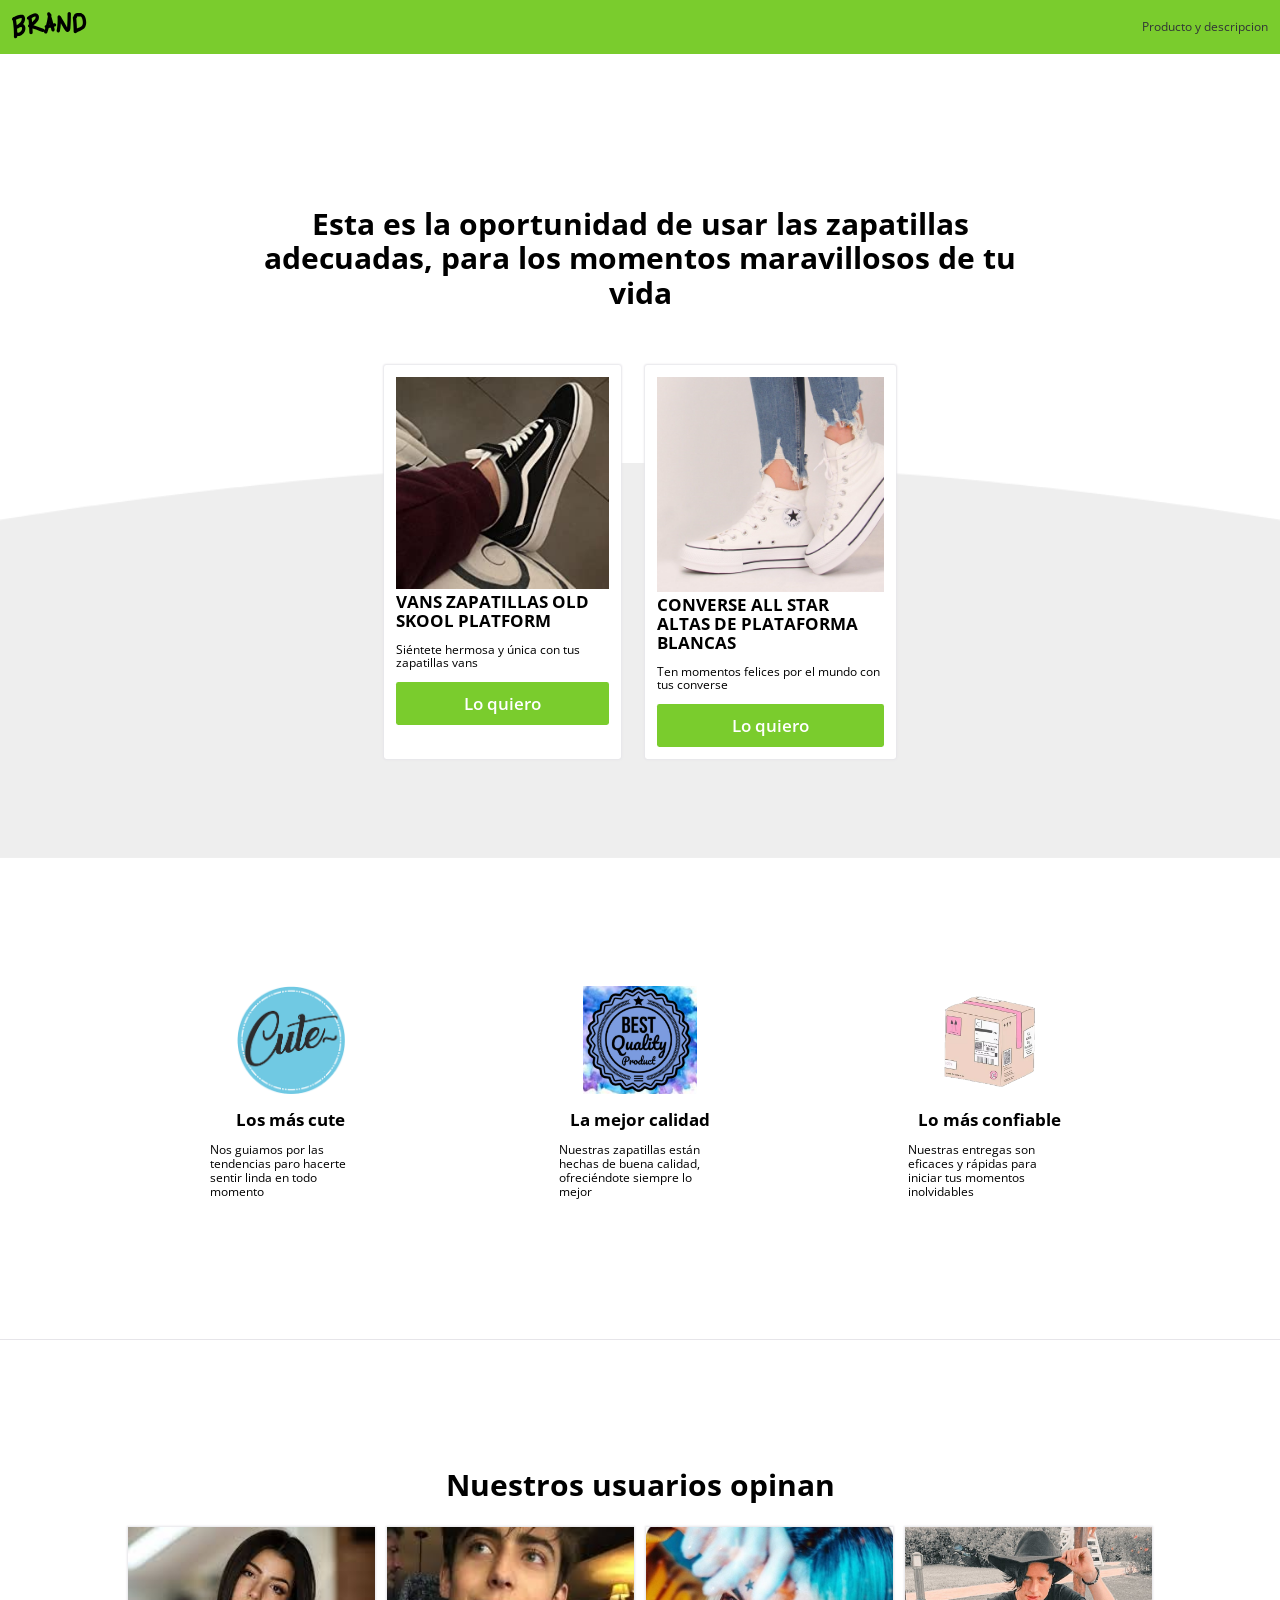
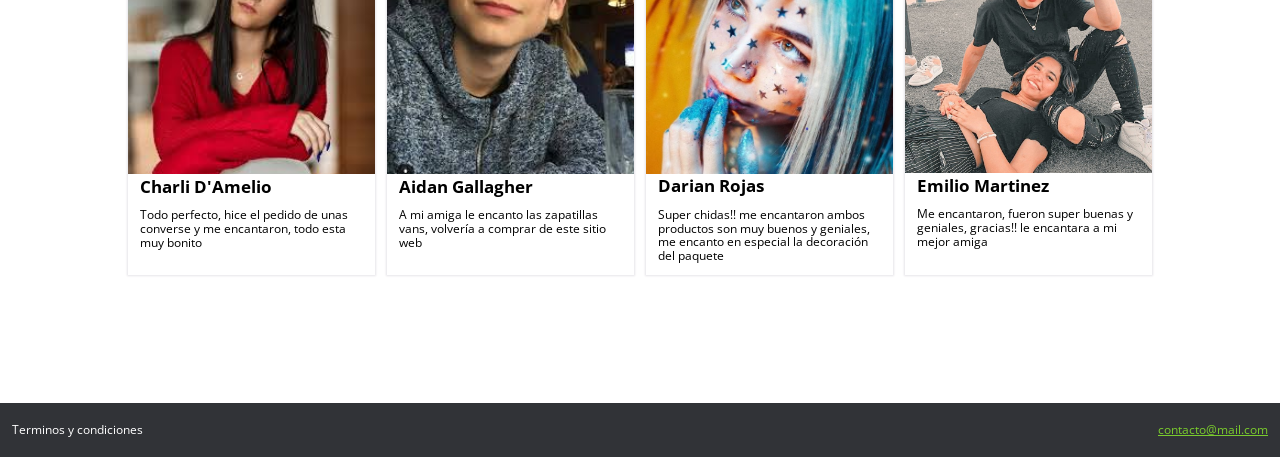
<file: index.html>
<!DOCTYPE html>
<html lang="es">
<head>
    <meta charset="UTF-8">
    <meta name="viewport" content="width=device-width, initial-scale=1.0">
    <meta http-equiv="X-UA-Compatible" content="ie=edge">
    <link rel="stylesheet" href="./css/normalize.css">
    <link rel="stylesheet" href="./css/styles.css">
    <link rel="stylesheet" href="./css/mobile.css">
    <title>Brand</title>
</head>
<body>
    <header class="navbar">
        <figure>
            <a href="#"><img src="./images/logo.png" alt=""></a>
        </figure>
        <a href="./producto.html">Producto y descripcion</a>
    </header>
    <section class="hero">
        <h1>Esta es la oportunidad de usar las zapatillas adecuadas, para los momentos maravillosos de tu vida</h1>
    </section>
    <section class="productos">
        <div class="producto">
            <figure>
                <img src="./images/vans1.jpg" alt="" srcset="">
            </figure>
            <h2>VANS ZAPATILLAS OLD SKOOL PLATFORM</h2>
            <p>Siéntete hermosa y única  con tus zapatillas vans </p>
            <a href="./venta.html"><button>Lo quiero</button></a>
        </div>
        <div class="producto">
            <figure>
                <img src="./images/converse.jpg" alt="" srcset="">
            </figure>
            <h2>CONVERSE ALL STAR ALTAS DE PLATAFORMA BLANCAS</h2>
            <p>Ten momentos felices por el mundo con tus converse</p>
            <a href="./venta.html"><button>Lo quiero</button></a>
        </div>
    </section>

    <section class="beneficios">
        <div class="beneficio">
            <figure>
                <img src="./images/cute.png" alt="">
            </figure>
            <h2>Los más cute</h2>
            <p>Nos guiamos por las tendencias paro hacerte sentir linda en todo momento </p>
        </div>
        <div class="beneficio">
            <figure>
                <img src="./images/cali.png" alt="">
            </figure>
            <h2>La mejor calidad</h2>
            <p>Nuestras zapatillas están hechas de buena calidad, ofreciéndote siempre lo mejor </p>
        </div>
        <div class="beneficio">
            <figure>
                <img src="./images/delivery.png" alt="">
            </figure>
            <h2>Lo más confiable</h2>
            <p>Nuestras entregas son eficaces y rápidas para iniciar tus momentos inolvidables  </p>
        </div>
    </section>

    <section class="menciones">
        <h1>Nuestros usuarios opinan</h1>
        <div class="menciones-grid">
            <div class="mencion">
                <figure>
                    <img src="./images/charlid.jpg" alt="">
                </figure>
                <h2>Charli D'Amelio</h2>
                <p>Todo perfecto, hice el pedido de unas converse y me encantaron, todo esta muy bonito</p>
            </div>
            <div class="mencion">
                <figure>
                    <img src="./images/aidan.jpg" alt="">
                </figure>
                <h2> Aidan Gallagher</h2>
                <p>A mi amiga le encanto las zapatillas vans, volvería a comprar de este sitio web </p>
            </div>
            <div class="mencion">
                <figure>
                    <img src="./images/dari.jpg" alt="">
                </figure>
                <h2>Darian Rojas </h2>
                <p>Super chidas!! me encantaron ambos productos son muy buenos y geniales, me encanto en especial la decoración del paquete </p>
            </div>
            <div class="mencion">
                <figure>
                    <img src="./images/emi.jpg" alt="">
                </figure>
                <h2>Emilio Martinez</h2>
                <p>Me encantaron, fueron super buenas y geniales, gracias!! le encantara a mi mejor amiga </p>
            </div>
        </div>
    </section>

    <footer class="footer">
        <p>Terminos y condiciones</p>
        <a href="#">contacto@mail.com</a>
    </footer>
</body>
</html>
</file>
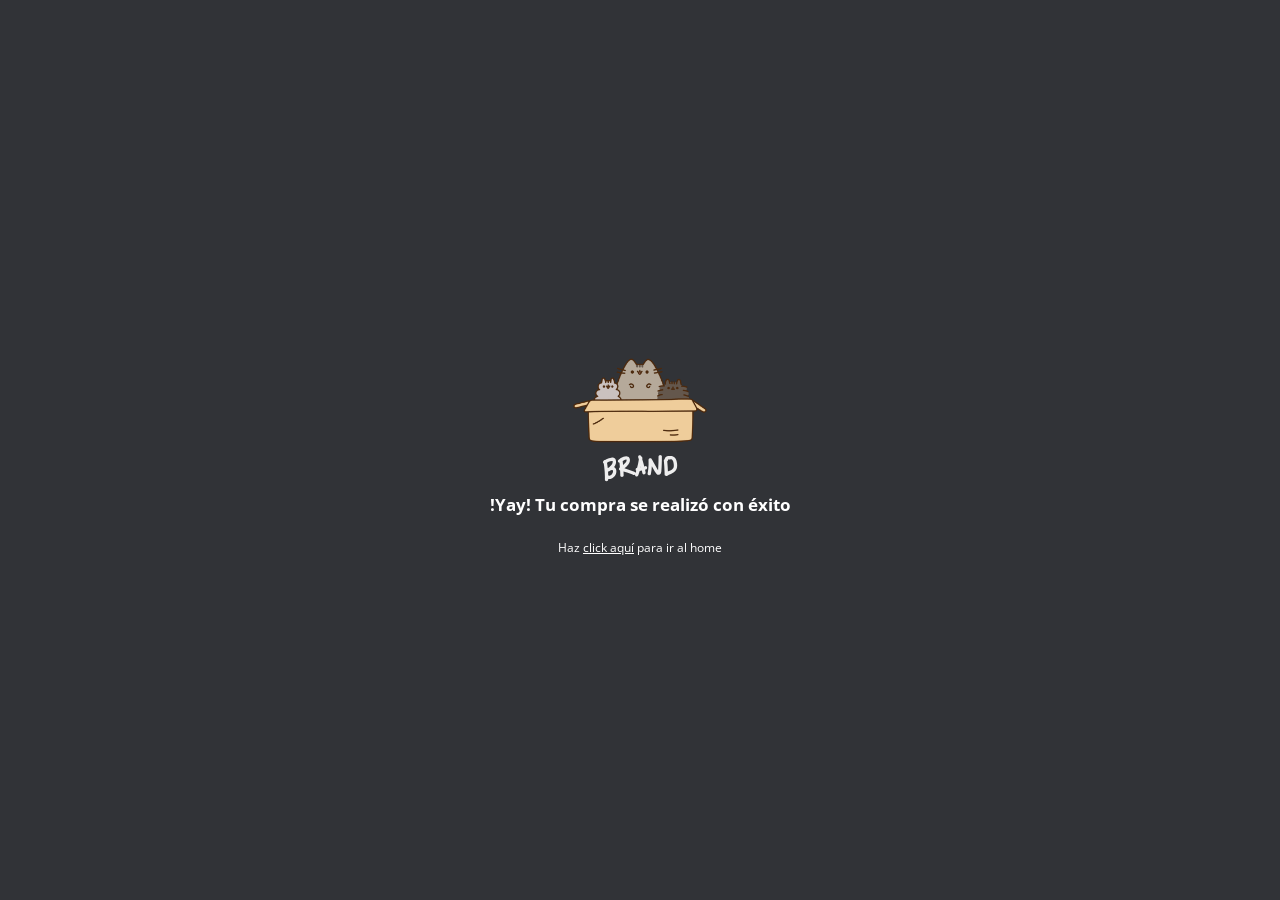
<file: exito.html>
<!DOCTYPE html>
<html lang="es">
<head>
    <meta charset="UTF-8">
    <meta name="viewport" content="width=device-width, initial-scale=1.0">
    <meta http-equiv="X-UA-Compatible" content="ie=edge">
    <link rel="stylesheet" href="./css/normalize.css">
    <link rel="stylesheet" href="./css/styles.css">
    <link rel="stylesheet" href="./css/mobile.css">
    <title>Brand</title>
</head>
<body>
  <div class="resultado-contenido">
    <img src="./images/box_brand.png" alt="">
    <h2>!Yay! Tu compra se realizó con éxito</h2>
    <p>Haz <a href="index.html">click aquí</a> para ir al home</p>
  </div>
</body>
</html>
</file>
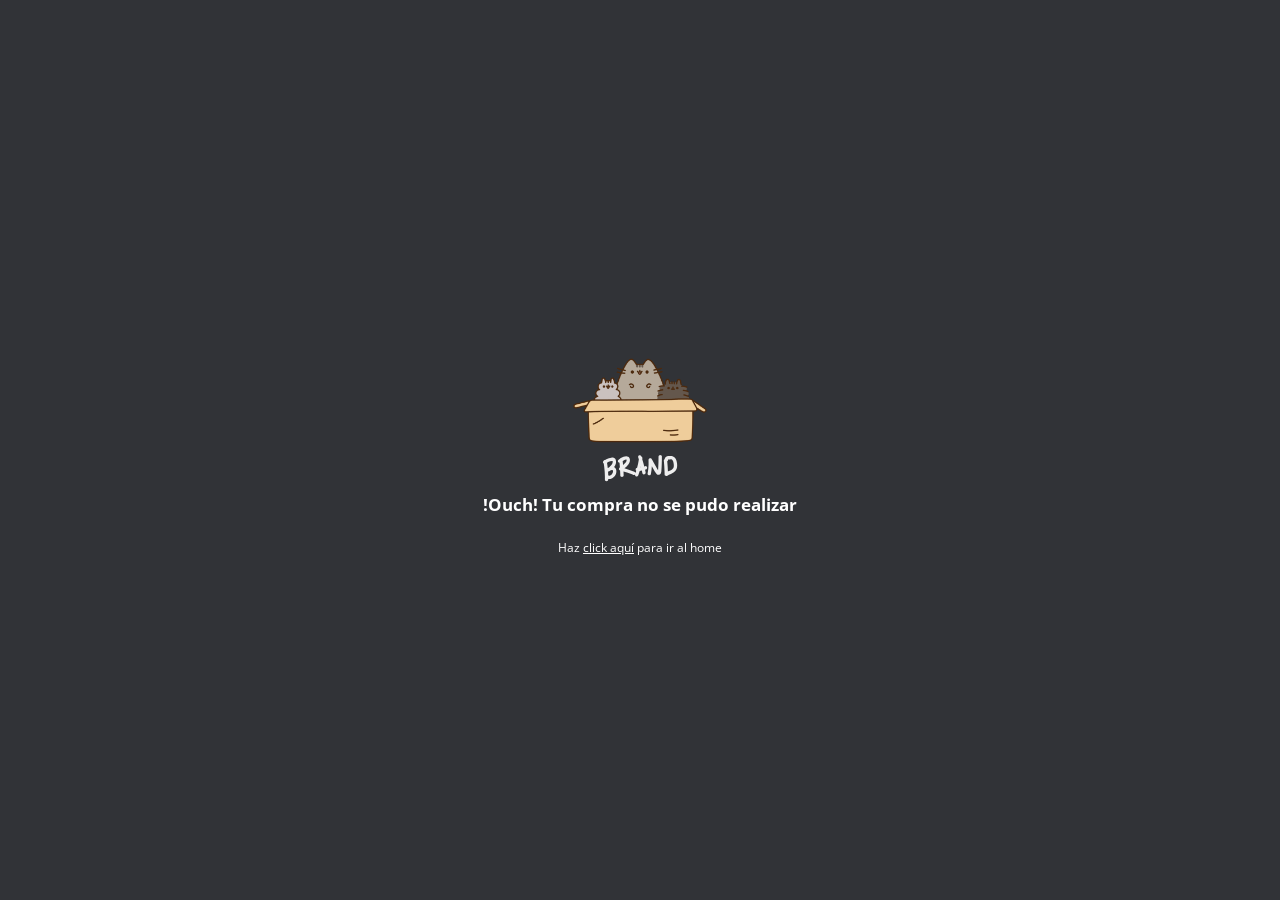
<file: falla.html>
<!DOCTYPE html>
<html lang="es">
<head>
    <meta charset="UTF-8">
    <meta name="viewport" content="width=device-width, initial-scale=1.0">
    <meta http-equiv="X-UA-Compatible" content="ie=edge">
    <link rel="stylesheet" href="./css/normalize.css">
    <link rel="stylesheet" href="./css/styles.css">
    <link rel="stylesheet" href="./css/mobile.css">
    <title>Brand</title>
</head>
<body>
  <div class="resultado-contenido">
    <img src="./images/box_brand.png" alt="">
    <h2>!Ouch! Tu compra no se pudo realizar</h2>
    <p>Haz <a href="index.html">click aquí</a> para ir al home</p>
  </div>
</body>
</html>
</file>
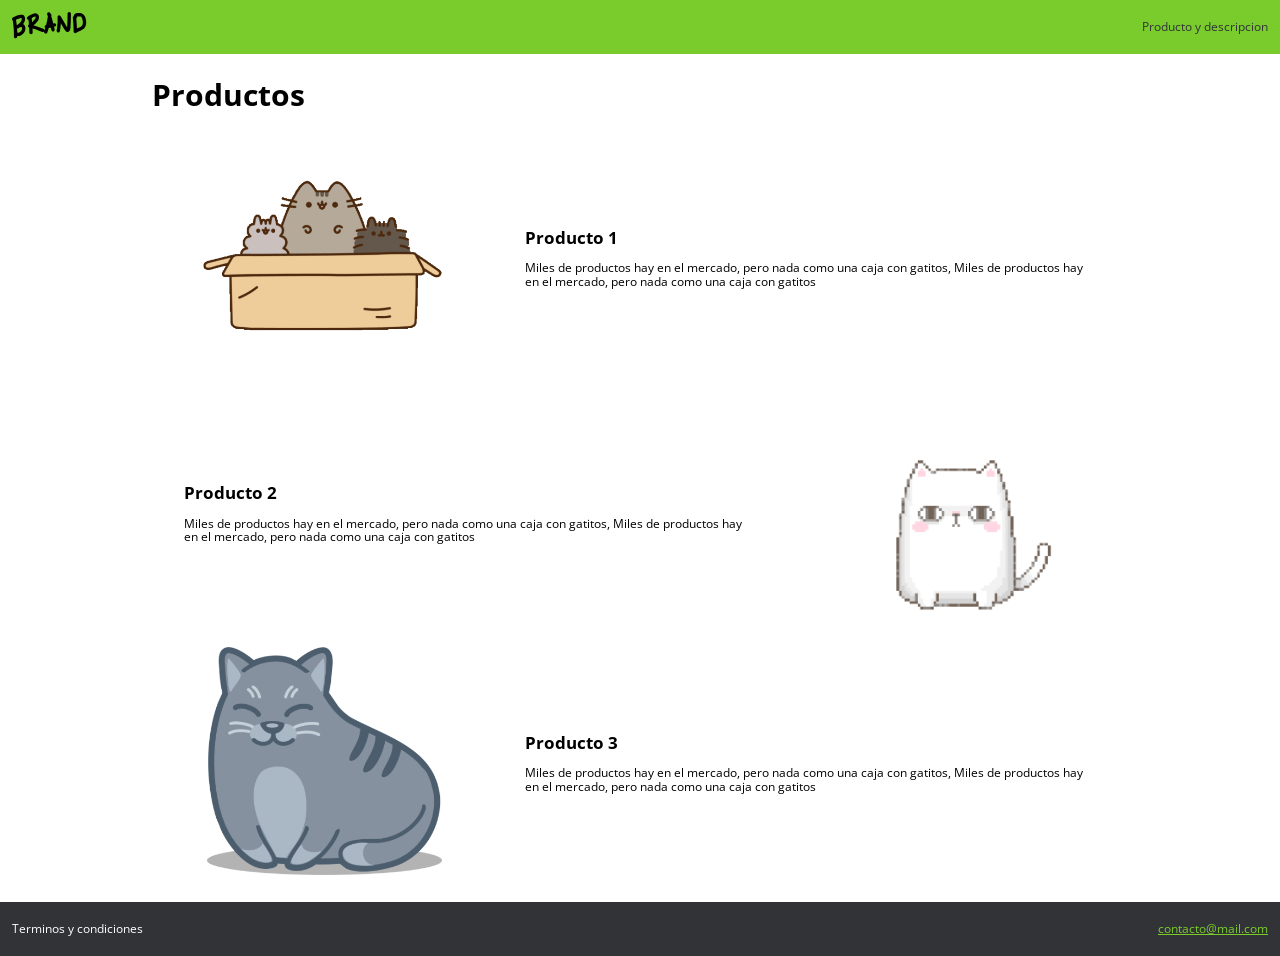
<file: producto.html>
<!DOCTYPE html>
<html lang="es">
<head>
    <meta charset="UTF-8">
    <meta name="viewport" content="width=device-width, initial-scale=1.0">
    <meta http-equiv="X-UA-Compatible" content="ie=edge">
    <link rel="stylesheet" href="./css/normalize.css">
    <link rel="stylesheet" href="./css/styles.css">
    <link rel="stylesheet" href="./css/mobile.css">
    <title>Brand</title>
</head>
<body>
    <header class="navbar">
        <figure>
            <a href="./index.html"><img src="./images/logo.png" alt=""></a>
        </figure>
        <a href="#">Producto y descripcion</a>
    </header>

    <main class="container">
        <h1>Productos</h1>
        <div class="producto-descripcion">
            <figure>
                <img src="./images/ben1.png" alt="">
            </figure>
            <div class="contenido">
                <h2>Producto 1</h2>
                <p>Miles de productos hay en el mercado, pero nada como una caja con gatitos, Miles de productos hay en el mercado, pero nada como una caja con gatitos</p>
            </div>
        </div>
        <div class="producto-descripcion alternado">
            <div class="contenido">
                <h2>Producto 2</h2>
                <p>Miles de productos hay en el mercado, pero nada como una caja con gatitos, Miles de productos hay en el mercado, pero nada como una caja con gatitos</p>
            </div>
            <figure>
                <img src="./images/ben2.png" alt="">
            </figure>
        </div>
        <div class="producto-descripcion">
            <figure>
                <img src="./images/ben3.png" alt="">
            </figure>
            <div class="contenido">
                <h2>Producto 3</h2>
                <p>Miles de productos hay en el mercado, pero nada como una caja con gatitos, Miles de productos hay en el mercado, pero nada como una caja con gatitos</p>
            </div>
        </div>
    </main>

    <footer class="footer">
        <p>Terminos y condiciones</p>
        <a href="#">contacto@mail.com</a>
    </footer>
</body>
</html>
</file>
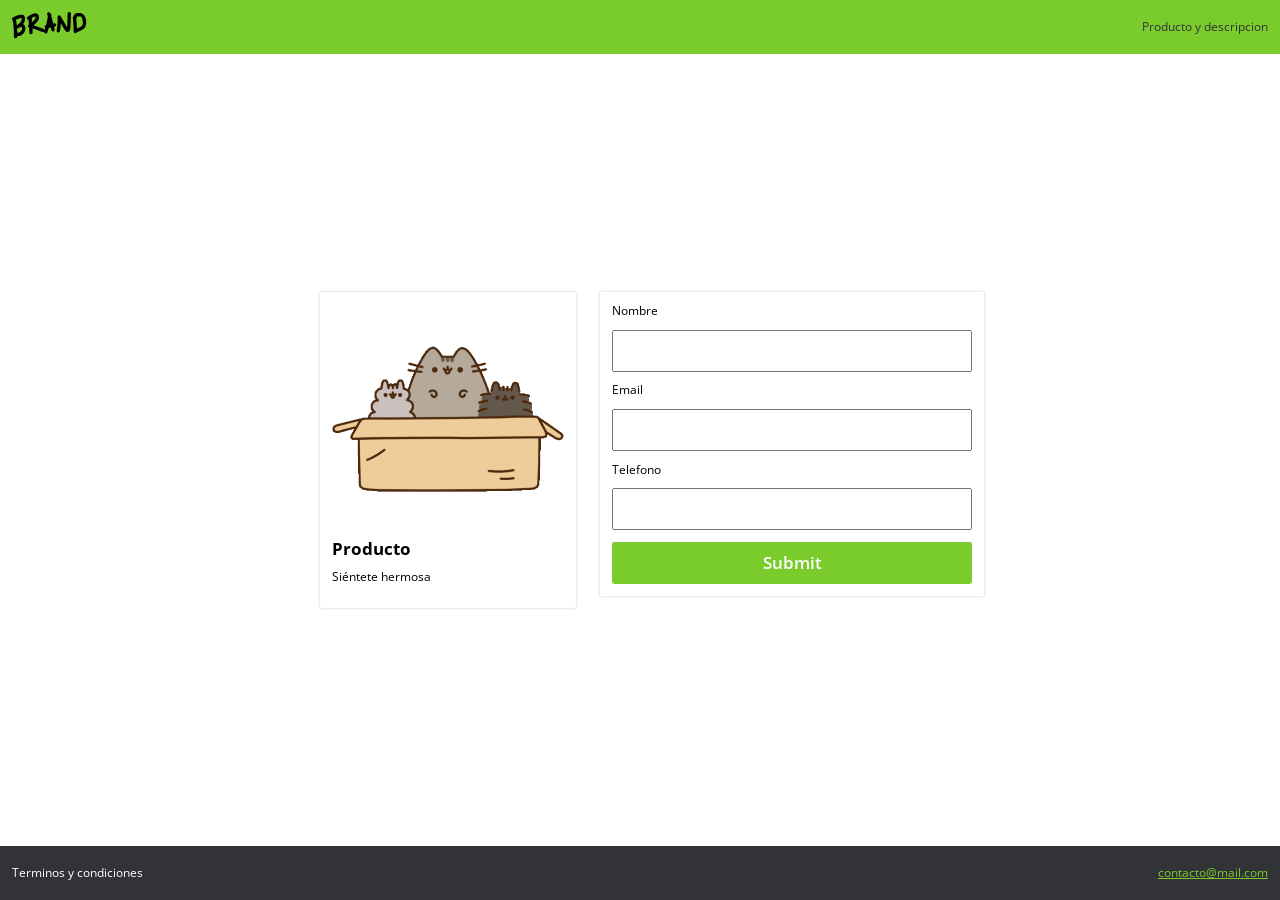
<file: venta.html>
<!DOCTYPE html>
<html lang="es">
<head>
    <meta charset="UTF-8">
    <meta name="viewport" content="width=device-width, initial-scale=1.0">
    <meta http-equiv="X-UA-Compatible" content="ie=edge">
    <link rel="stylesheet" href="./css/normalize.css">
    <link rel="stylesheet" href="./css/styles.css">
    <link rel="stylesheet" href="./css/mobile.css">
    <title>Brand</title>
</head>
<body>
    <header class="navbar">
        <figure>
            <a href="./index.html"><img src="./images/logo.png" alt=""></a>
        </figure>
        <a href="./producto.html">Producto y descripcion</a>
    </header>

    <section class="venta-producto">
        <div class="producto">
            <figure>
                <img src="./images/ben1.png" alt="" srcset="">
            </figure>
            <h2>Producto</h2>
            <p>Siéntete hermosa </p>
        </div>
        <form action="https://www.paypal.com/cgi-bin/webscr?cmd=_s-xclick&hosted_button_id=Q5PR9BWPVEN8S" method="POST" class="modulo-de-pago">
            <label for="name">Nombre</label>
            <input type="text" name="name">

            <label for="email">Email</label>
            <input type="email" name="email">

            <label for="phone">Telefono</label>
            <input type="number" name="phone">

            <input type="submit" href="./exito.html" class="form-buttom">
        </form>
    </section>
    <footer class="footer">
        <p>Terminos y condiciones</p>
        <a href="#">contacto@mail.com</a>
    </footer>
</body>
</html>
</file>
<file: css/styles.css>
@import url('https://fonts.googleapis.com/css?family=Open+Sans:400,600,700');

/* --------------------------- *\
			VARIABLES
\* --------------------------- */

:root {
	--color-principal: #7ACC2D;
	--color-black: #313337;
    --color-white: #ffffff;
    
    --font-size-normal: 1rem;
    --font-size-grande: 1.4rem;
    --font-size-muy-grande: 2.5rem;
    
    --espaciado: 1rem;
    --espaciado-x2: 2rem;

    --box: 0 0 2px 1px #e6e5e9;
}

/* --------------------- *\
        GENERALES
\* --------------------- */

html {
    font-family: 'Open Sans', sans-serif;
    font-size: 12px;
    min-width: 320px;
}

h1 {
    text-align: center;
    font-size: var(--font-size-muy-grande);
}

h2 {
    font-size: var(--font-size-grande);
}

figure {
    margin: 0;
    text-align: center;
}

/* --------------------- *\
          NAVBAR
\* --------------------- */

.navbar {
    height: 4.5rem;
    padding: 0 var(--espaciado);
    background-color: var(--color-principal);

    display: flex;
    align-items: center;
    justify-content: space-between
}

    .navbar a {
        color: var(--color-black);
        text-decoration: none;
    }

/* --------------------- *\
           HERO
\* --------------------- */

.hero {
    padding: 10% 20%;
}

/* --------------------- *\
        PRODUCTOS
\* --------------------- */

.productos {
    padding: 0 30%;
    background-image: url("../images/curve.png");
    background-position: center top;
    background-repeat: no-repeat;
    background-size: cover;

    display: grid;
    grid-template-columns: repeat(2, auto);
    grid-gap: var(--espaciado-x2);
}

    .producto {
        padding: var(--espaciado);
        background-color: var(--color-white);

        border-radius: 0.2rem;
        box-shadow: var(--box);

        position: relative;
        bottom: 25%;
    }

        .producto img {
            max-width: 100%;
        }

        .producto h2 {
            margin: 0;
        }

        .producto button {
            width: 100%;
            color: white;
            background-color: var(--color-principal);

            font-weight: 600;
            font-size: var(--font-size-grande);
            padding: 0.7em;
            cursor: pointer;

            border: none;
            border-radius: 0.2rem;
        }

/* --------------------- *\
        BENEFICIOS
\* --------------------- */

.beneficios {
    padding: 10%;

    display: grid;
    grid-template-columns: repeat(3, 162px);
    grid-gap: var(--espaciado-x2);
    
    justify-items: center;
    justify-content: space-around;
}

        .beneficio img {
            height: 9rem;
        }

        .beneficio h2 {
            text-align: center;
        }

/* --------------------- *\
        MENCIONES
\* --------------------- */

.menciones {
    padding: 10%;
    border-top: 1px solid #e6e5e9;
}

.menciones h1 {
    margin-top: 0;
}

    .menciones-grid {
        display: grid;
        grid-template-columns: repeat(4, 1fr);
        grid-gap: var(--espaciado);
    }

        .mencion {
            box-shadow: var(--box);
        }

            .mencion img {
                width: 100%;
            }

            .mencion h2, .mencion p {
                margin: var(--espaciado);
                margin-top: 0;
            }

/* --------------------- *\
        FOOTER
\* --------------------- */

.footer {
    height: 4.5rem;
    padding: 0 var(--espaciado);
    color: var(--color-white);
    background-color: var(--color-black);

    display: flex;
    align-items: center;
    justify-content: space-between;
}

    .footer p {
        cursor: pointer;
    }

    .footer a {
        color: var(--color-principal);
    }


/* --------------------- */
/* --------------------- *\
    PRODUCTOS.HTML
\* --------------------- */
/* --------------------- */

.container {
    max-width: 1024px;
    min-height: calc(100vh - 9rem);

    padding: var(--espaciado-x2);
    margin: 0 auto;
    box-sizing: border-box;
    
    display: grid;
    grid-template-rows: repeat(4, min-content);
    align-content: space-evenly;
    grid-gap: var(--espaciado-x2);
}

.container h1 {
    text-align: left;
    margin: 0;
}

.producto-descripcion {
    display: grid;
    grid-template-columns: 35% 65%;
    align-items: center;
}

.producto-descripcion.alternado {
    grid-template-columns: 65% 35%;
}

    .producto-descripcion img {
        width: 70%;
    }

    .producto-descripcion .contenido {
        padding: 0 5%;
    }

/* --------------------- */
/* --------------------- *\
        VENTA.HTML
\* --------------------- */
/* --------------------- */

.venta-producto {
    min-height: calc(100vh - 9rem);
    padding: var(--espaciado-x2) 25%;
    box-sizing: border-box;

    display: grid;
    grid-template-columns: 40% 60%;
    grid-gap: var(--espaciado-x2);
    align-content: center;
}

    .venta-producto .producto {
        position: initial;
        height: fit-content;
    }

    .venta-producto .modulo-de-pago {
        box-shadow: var(--box);
        padding: var(--espaciado);
        height: fit-content;
    }

        .modulo-de-pago label {
            display: block;
        }
        
        .modulo-de-pago input {
            display: block;
            width: 100%;
            height: 2.5em;
            margin: .7em 0;
            box-sizing: border-box;

            font-size: var(--font-size-grande);
        }

        .modulo-de-pago .form-buttom {
            border: none;
            border-radius: 0.2rem;
            margin-bottom: 0;
            
            color: var(--color-white);
            background-color: var(--color-principal);
            
            font-weight: 600;
            font-size: var(--font-size-grande);
            cursor: pointer;
        }

/* --------------------- */
/* --------------------- *\
    EXITO / FALLA.HTML
\* --------------------- */
/* --------------------- */

.resultado-contenido {
    width: 100vw;
    height: 100vh;
    color: var(--color-white);
    background-color: var(--color-black);
    text-align: center;

    display: flex;
    flex-direction: column;
    justify-content: center;
    align-items: center;
}

    .resultado-contenido a {
        color: var(--green-color);
    }
</file>
<file: css/mobile.css>
@media (max-width: 1024px) {
    .productos {
        padding: 0 25%;
    }
    
    .menciones {
        padding: 10% 5%;
    }

    .venta-producto {
        padding: var(--espaciado-x2) 20%;
    }
}

@media (max-width: 800px) {
    html {
        font-size: 10px;
    }

    .productos {
        padding: 0 20%;
    }

    .menciones-grid {
        grid-template-columns: 1fr 1fr;
    }

    .venta-producto {
        padding: var(--espaciado-x2) 15%;
    }
}

@media (max-width: 600px) {
    html {
        font-size: 10px;
    }

    .hero {
        padding: 20% 5%;
    }

    .productos {
        padding: 0 15%;
        grid-template-columns: auto;
    }

    .beneficios {
        padding: 10%;

        grid-template-columns: auto;
    }

    .menciones-grid {
        grid-template-columns: 1fr 1fr;
    }

    .venta-producto {
        grid-template-columns: 1fr;
    }
}
</file>
